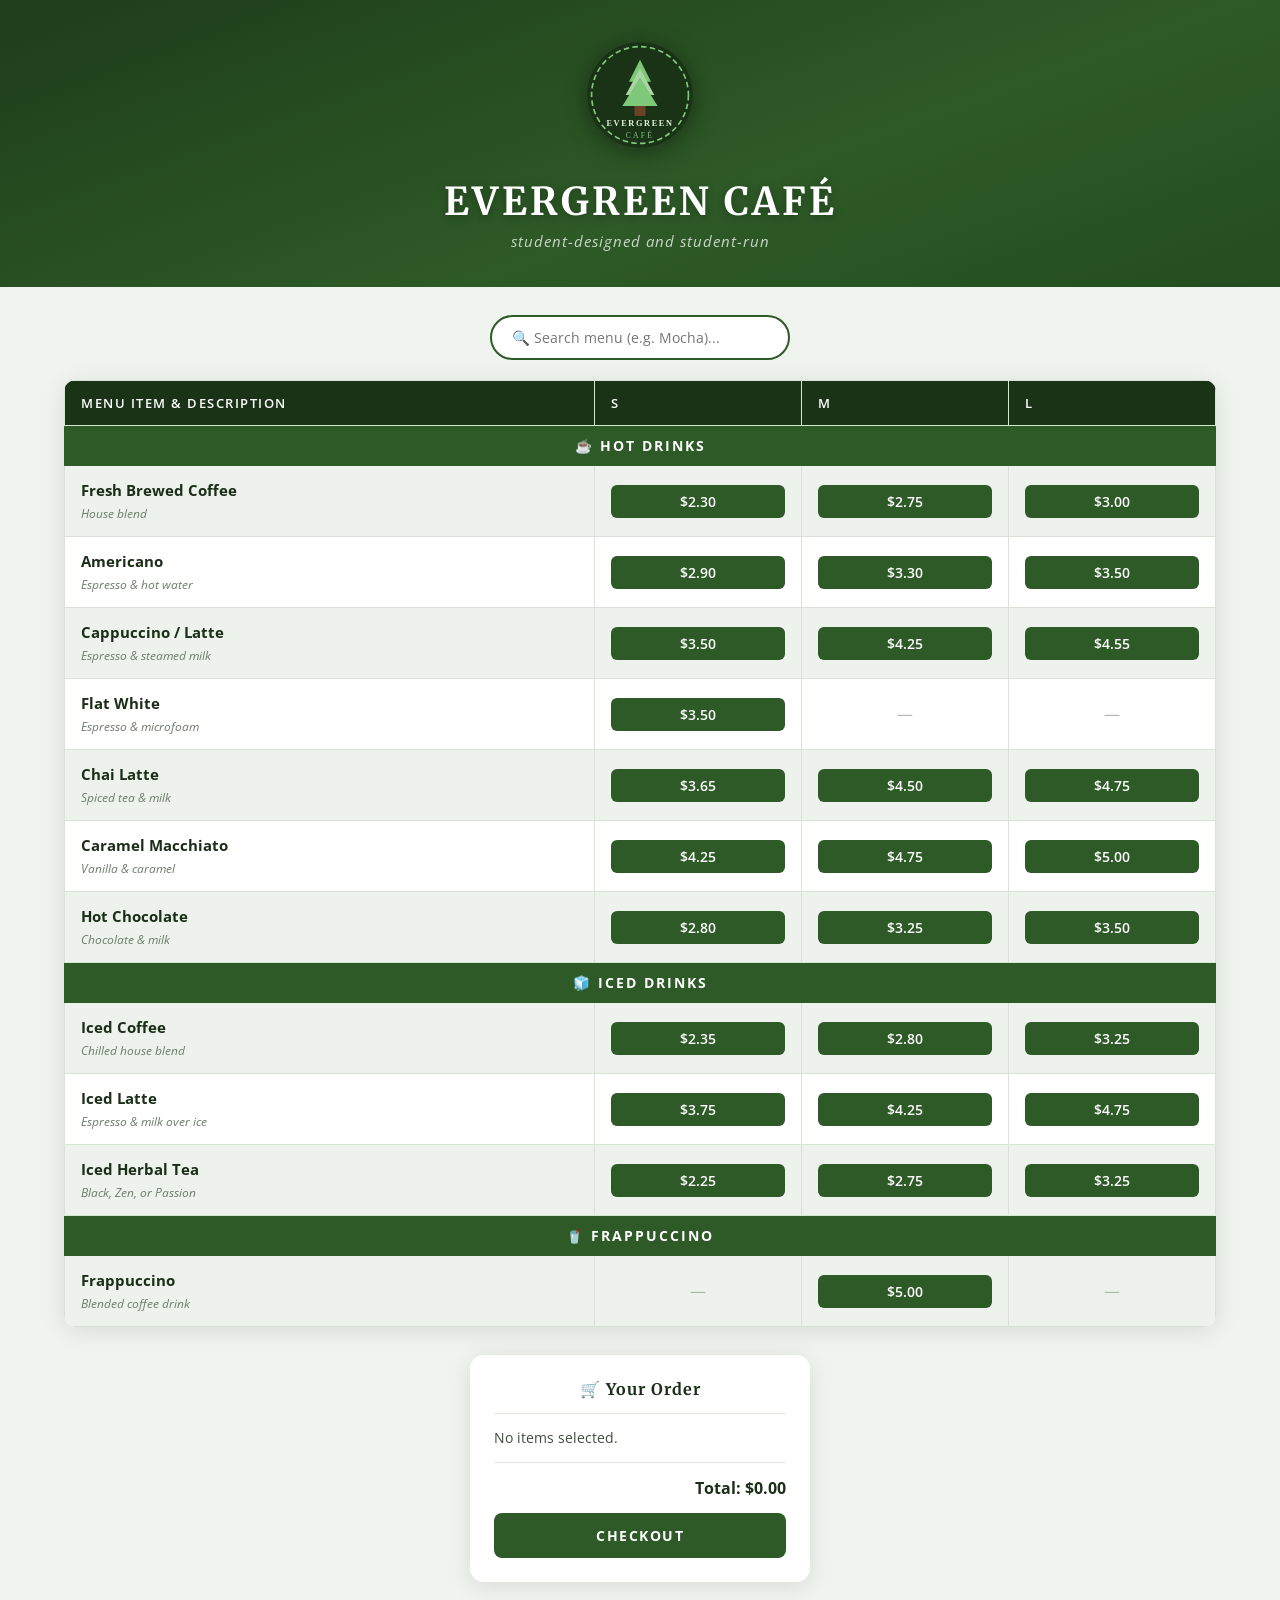
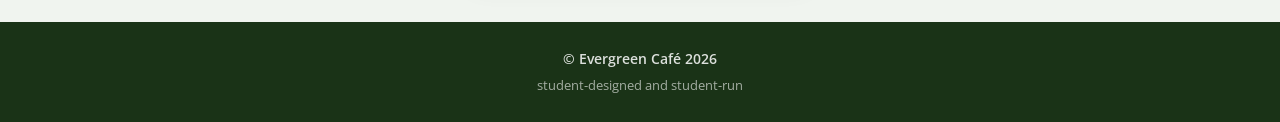
<file: index.html>
<!DOCTYPE html>
<html lang="en">
<head>
    <meta charset="UTF-8">
    <meta name="viewport" content="width=device-width, initial-scale=1.0">
    <title>Evergreen Café - Official Menu</title>
    <link rel="stylesheet" href="styles.css">
</head>
<body>

    <header>
        <svg class="logo-img" viewBox="0 0 100 100" xmlns="http://www.w3.org/2000/svg">
            <circle cx="50" cy="50" r="48" fill="#1a3317"/>
            <circle cx="50" cy="50" r="44" fill="none" stroke="#7ec87a" stroke-width="1.5" stroke-dasharray="5 3"/>
            <polygon points="50,18 40,38 60,38" fill="#7ec87a"/>
            <polygon points="50,26 37,50 63,50" fill="#a8d5a2"/>
            <polygon points="50,34 34,60 66,60" fill="#7ec87a"/>
            <rect x="45" y="60" width="10" height="9" fill="#6b4226"/>
            <text x="50" y="78" text-anchor="middle" font-family="Georgia, serif" font-size="7.5" font-weight="bold" fill="#e8f5e2" letter-spacing="1.5">EVERGREEN</text>
            <text x="50" y="89" text-anchor="middle" font-family="Georgia, serif" font-size="7" fill="#7ec87a" letter-spacing="2">CAFÉ</text>
        </svg>
        <h1>EVERGREEN CAFÉ</h1>
        <p class="subtitle">student-designed and student-run</p>
    </header>

    <main>
        <div class="search-container">
            <input type="text" id="menuSearch" placeholder="🔍 Search menu (e.g. Mocha)..." onkeyup="filterMenu()">
        </div>

        <table id="menuTable">
            <thead>
                <tr>
                    <th>Menu Item &amp; Description</th>
                    <th>S</th>
                    <th>M</th>
                    <th>L</th>
                </tr>
            </thead>
            <tbody>
                <tr class="cat-header"><td colspan="4">☕ HOT DRINKS</td></tr>
                <tr><td><strong>Fresh Brewed Coffee</strong><br><small>House blend</small></td><td><button class="price-btn" onclick="add('Coffee (S)', 2.30)">$2.30</button></td><td><button class="price-btn" onclick="add('Coffee (M)', 2.75)">$2.75</button></td><td><button class="price-btn" onclick="add('Coffee (L)', 3.00)">$3.00</button></td></tr>
                <tr><td><strong>Americano</strong><br><small>Espresso &amp; hot water</small></td><td><button class="price-btn" onclick="add('Am. (S)', 2.90)">$2.90</button></td><td><button class="price-btn" onclick="add('Am. (M)', 3.30)">$3.30</button></td><td><button class="price-btn" onclick="add('Am. (L)', 3.50)">$3.50</button></td></tr>
                <tr><td><strong>Cappuccino / Latte</strong><br><small>Espresso &amp; steamed milk</small></td><td><button class="price-btn" onclick="add('Latte (S)', 3.50)">$3.50</button></td><td><button class="price-btn" onclick="add('Latte (M)', 4.25)">$4.25</button></td><td><button class="price-btn" onclick="add('Latte (L)', 4.55)">$4.55</button></td></tr>
                <tr><td><strong>Flat White</strong><br><small>Espresso &amp; microfoam</small></td><td><button class="price-btn" onclick="add('Flat White', 3.50)">$3.50</button></td><td class="na">—</td><td class="na">—</td></tr>
                <tr><td><strong>Chai Latte</strong><br><small>Spiced tea &amp; milk</small></td><td><button class="price-btn" onclick="add('Chai (S)', 3.65)">$3.65</button></td><td><button class="price-btn" onclick="add('Chai (M)', 4.50)">$4.50</button></td><td><button class="price-btn" onclick="add('Chai (L)', 4.75)">$4.75</button></td></tr>
                <tr><td><strong>Caramel Macchiato</strong><br><small>Vanilla &amp; caramel</small></td><td><button class="price-btn" onclick="add('C.Mac (S)', 4.25)">$4.25</button></td><td><button class="price-btn" onclick="add('C.Mac (M)', 4.75)">$4.75</button></td><td><button class="price-btn" onclick="add('C.Mac (L)', 5.00)">$5.00</button></td></tr>
                <tr><td><strong>Hot Chocolate</strong><br><small>Chocolate &amp; milk</small></td><td><button class="price-btn" onclick="add('Cocoa (S)', 2.80)">$2.80</button></td><td><button class="price-btn" onclick="add('Cocoa (M)', 3.25)">$3.25</button></td><td><button class="price-btn" onclick="add('Cocoa (L)', 3.50)">$3.50</button></td></tr>

                <tr class="cat-header"><td colspan="4">🧊 ICED DRINKS</td></tr>
                <tr><td><strong>Iced Coffee</strong><br><small>Chilled house blend</small></td><td><button class="price-btn" onclick="add('Iced Coffee (S)', 2.35)">$2.35</button></td><td><button class="price-btn" onclick="add('Iced Coffee (M)', 2.80)">$2.80</button></td><td><button class="price-btn" onclick="add('Iced Coffee (L)', 3.25)">$3.25</button></td></tr>
                <tr><td><strong>Iced Latte</strong><br><small>Espresso &amp; milk over ice</small></td><td><button class="price-btn" onclick="add('Iced Latte (S)', 3.75)">$3.75</button></td><td><button class="price-btn" onclick="add('Iced Latte (M)', 4.25)">$4.25</button></td><td><button class="price-btn" onclick="add('Iced Latte (L)', 4.75)">$4.75</button></td></tr>
                <tr><td><strong>Iced Herbal Tea</strong><br><small>Black, Zen, or Passion</small></td><td><button class="price-btn" onclick="add('Iced Tea (S)', 2.25)">$2.25</button></td><td><button class="price-btn" onclick="add('Iced Tea (M)', 2.75)">$2.75</button></td><td><button class="price-btn" onclick="add('Iced Tea (L)', 3.25)">$3.25</button></td></tr>

                <tr class="cat-header"><td colspan="4">🥤 FRAPPUCCINO</td></tr>
                <tr><td><strong>Frappuccino</strong><br><small>Blended coffee drink</small></td><td class="na">—</td><td><button class="price-btn" onclick="add('Frapp (M)', 5.00)">$5.00</button></td><td class="na">—</td></tr>
            </tbody>
        </table>

        <div class="checkout-section">
            <h3>🛒 Your Order</h3>
            <div id="cartList">No items selected.</div>
            <p class="total-line">Total: $<span id="totalPrice">0.00</span></p>
            <button class="main-btn" id="checkoutBtn" onclick="checkout()">CHECKOUT</button>

            <div id="receiptBox" style="display:none;">
                <p>Register Code:</p>
                <span class="register-code" id="orderCode">#0000</span>
                <p><small>Pay later at the register.</small></p>
                <button class="clear-btn" onclick="clearAll()">Clear Order</button>
            </div>
        </div>
    </main>

    <footer>
        <p>&copy; Evergreen Café 2026</p>
        <p>student-designed and student-run</p>
    </footer>

    <script>
        let cart = [];
        function filterMenu() {
            let val = document.getElementById('menuSearch').value.toUpperCase();
            let rows = document.querySelectorAll('#menuTable tbody tr:not(.cat-header)');
            rows.forEach(r => r.style.display = r.cells[0].innerText.toUpperCase().includes(val) ? "" : "none");
        }
        function add(n, p) { cart.push({n, p}); update(); }
        function update() {
            const list = document.getElementById('cartList');
            list.innerHTML = cart.length ? cart.map(i => `<div>${i.n} - $${i.p.toFixed(2)}</div>`).join('') : "No items selected.";
            document.getElementById('totalPrice').innerText = cart.reduce((s, i) => s + i.p, 0).toFixed(2);
        }
        function checkout() {
            if(!cart.length) return alert("Add items first!");
            document.getElementById('orderCode').innerText = "EC-" + Math.floor(1000 + Math.random() * 9000);
            document.getElementById('receiptBox').style.display = "block";
            document.getElementById('checkoutBtn').style.display = "none";
        }
        function clearAll() {
            cart = []; update();
            document.getElementById('receiptBox').style.display = "none";
            document.getElementById('checkoutBtn').style.display = "block";
        }
    </script>
</body>
</html>
</file>
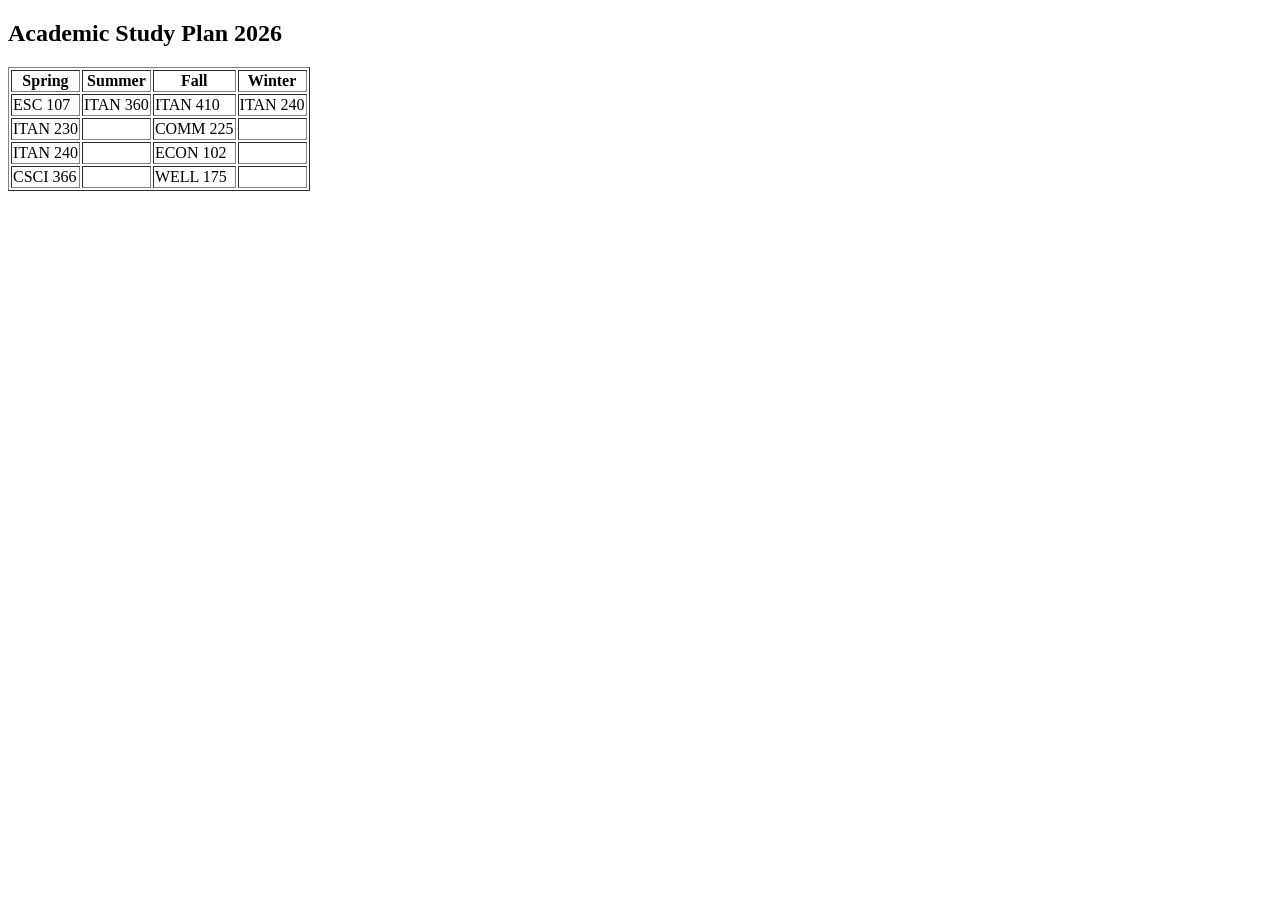
<file: StudyPlan.html>
<!DOCTYPE html>
<html>
<head>
    <title>Academic Study Plan 2026</title>
</head>

<body>

<h2>Academic Study Plan 2026</h2>

<table border="1">
    <tr>
        <th>Spring</th>
        <th>Summer</th>
        <th>Fall</th>
        <th>Winter</th>
    </tr>

    <tr>
        <td>ESC 107</td>
        <td>ITAN 360</td>
        <td>ITAN 410</td>
        <td>ITAN 240</td>
    </tr>

    <tr>
        <td>ITAN 230</td>
        <td></td>
        <td>COMM 225</td>
        <td></td>
    </tr>

    <tr>
        <td>ITAN 240</td>
        <td></td>
        <td>ECON 102</td>
        <td></td>
    </tr>

    <tr>
        <td>CSCI 366</td>
        <td></td>
        <td>WELL 175</td>
        <td></td>
    </tr>

</table>

</body>
</html>
</file>
<file: styles.css>
@import url('https://fonts.googleapis.com/css2?family=Merriweather:wght@700&family=Open+Sans:ital,wght@0,400;0,600;1,400&display=swap');

/* ── General Styling ── */
* {
    box-sizing: border-box;
    margin: 0;
    padding: 0;
}

body {
    font-family: 'Open Sans', Arial, sans-serif;
    background-color: #f0f4ef;
    color: #1a2e18;
    text-align: center;
}

/* ── Header ── */
header {
    background: linear-gradient(160deg, #1e3d1a 0%, #2e5a27 60%, #234d1e 100%);
    color: white;
    padding: 40px 24px 36px;
}

.logo-img {
    width: 110px;
    height: 110px;
    margin-bottom: 14px;
    filter: drop-shadow(0 4px 12px rgba(0,0,0,0.4));
}

header h1 {
    font-family: 'Merriweather', Georgia, serif;
    font-size: 2.4rem;
    letter-spacing: 3px;
    margin: 8px 0 6px;
    text-shadow: 0 2px 8px rgba(0,0,0,0.3);
}

.subtitle {
    font-style: italic;
    font-size: 0.95rem;
    color: rgba(255,255,255,0.75);
    letter-spacing: 1px;
}

/* ── Search ── */
.search-container {
    margin: 28px auto 8px;
}

#menuSearch {
    padding: 11px 20px;
    width: 300px;
    border-radius: 999px;
    border: 2px solid #2e5a27;
    font-size: 0.9rem;
    outline: none;
    background: white;
    color: #1a2e18;
    transition: box-shadow 0.2s;
    font-family: 'Open Sans', sans-serif;
}

#menuSearch:focus {
    box-shadow: 0 0 0 3px rgba(46, 90, 39, 0.18);
}

/* ── Table ── */
table {
    width: 90%;
    margin: 20px auto;
    border-collapse: collapse;
    background: white;
    border-radius: 12px;
    overflow: hidden;
    box-shadow: 0 4px 24px rgba(0,0,0,0.10);
}

th, td {
    border: 1px solid #d6e4d4;
    padding: 13px 16px;
    text-align: left;
}

th {
    background-color: #1a3317;
    color: white;
    font-size: 0.8rem;
    letter-spacing: 1.5px;
    text-transform: uppercase;
    font-weight: 600;
}

/* Alternating rows */
tbody tr:nth-child(even) {
    background-color: #edf3ec;
}

tbody tr:not(.cat-header):hover {
    background-color: #dbeeda;
    transition: background 0.15s;
}

/* Category header rows */
.cat-header td {
    background-color: #2e5a27;
    color: white;
    text-align: center;
    font-weight: 700;
    font-size: 0.85rem;
    letter-spacing: 2px;
    text-transform: uppercase;
    padding: 10px 16px;
    border-color: #2e5a27;
}

/* Item name */
td strong {
    font-size: 0.95rem;
    color: #1a2e18;
}

td small {
    color: #6b7c69;
    font-size: 0.78rem;
    font-style: italic;
}

/* N/A cells */
td.na {
    text-align: center;
    color: #aab8a8;
    font-size: 1rem;
}

/* ── Price Buttons ── */
.price-btn {
    background: #2e5a27;
    color: white;
    border: none;
    cursor: pointer;
    padding: 7px 12px;
    border-radius: 6px;
    font-weight: 600;
    font-size: 0.85rem;
    width: 100%;
    transition: background 0.15s, transform 0.1s;
    font-family: 'Open Sans', sans-serif;
}

.price-btn:hover {
    background: #3d7a35;
    transform: translateY(-1px);
}

.price-btn:active {
    transform: translateY(0);
}

/* ── Checkout Section ── */
.checkout-section {
    width: 340px;
    margin: 28px auto 40px;
    background: white;
    padding: 24px;
    border-radius: 14px;
    box-shadow: 0 4px 24px rgba(0,0,0,0.10);
    text-align: left;
}

.checkout-section h3 {
    font-family: 'Merriweather', serif;
    font-size: 1rem;
    color: #1a2e18;
    margin-bottom: 14px;
    text-align: center;
    letter-spacing: 1px;
}

#cartList {
    min-height: 48px;
    font-size: 0.88rem;
    color: #3d4e3b;
    margin-bottom: 14px;
    border-top: 1px solid #e0e8de;
    border-bottom: 1px solid #e0e8de;
    padding: 10px 0;
    line-height: 2;
}

#cartList div {
    display: flex;
    justify-content: space-between;
    padding: 2px 0;
}

.total-line {
    font-size: 1rem;
    font-weight: 700;
    color: #1a2e18;
    margin-bottom: 14px;
    text-align: right;
}

.main-btn {
    background: #2e5a27;
    color: white;
    padding: 13px;
    border: none;
    width: 100%;
    cursor: pointer;
    font-weight: 700;
    font-size: 0.9rem;
    border-radius: 8px;
    letter-spacing: 1.5px;
    transition: background 0.15s;
    font-family: 'Open Sans', sans-serif;
}

.main-btn:hover {
    background: #3d7a35;
}

/* Receipt box */
#receiptBox {
    background: #fffbf0;
    padding: 18px;
    border: 2px dashed #c8952a;
    border-radius: 8px;
    margin-top: 16px;
    text-align: center;
}

#receiptBox p {
    font-size: 0.85rem;
    color: #5a4010;
    margin-bottom: 4px;
}

.register-code {
    font-size: 2rem;
    font-weight: 700;
    color: #a07010;
    display: block;
    margin: 6px 0 10px;
    font-family: 'Merriweather', serif;
    letter-spacing: 3px;
}

.clear-btn {
    background: #c0392b;
    color: white;
    border: none;
    padding: 9px 20px;
    margin-top: 6px;
    cursor: pointer;
    border-radius: 6px;
    font-size: 0.85rem;
    font-weight: 600;
    transition: background 0.15s;
    font-family: 'Open Sans', sans-serif;
}

.clear-btn:hover {
    background: #e74c3c;
}

/* ── Footer ── */
footer {
    background-color: #1a3317;
    color: rgba(255,255,255,0.6);
    padding: 24px;
    font-size: 0.82rem;
    line-height: 1.9;
}

footer p:first-child {
    color: rgba(255,255,255,0.85);
    font-weight: 600;
    font-size: 0.88rem;
}
</file>
